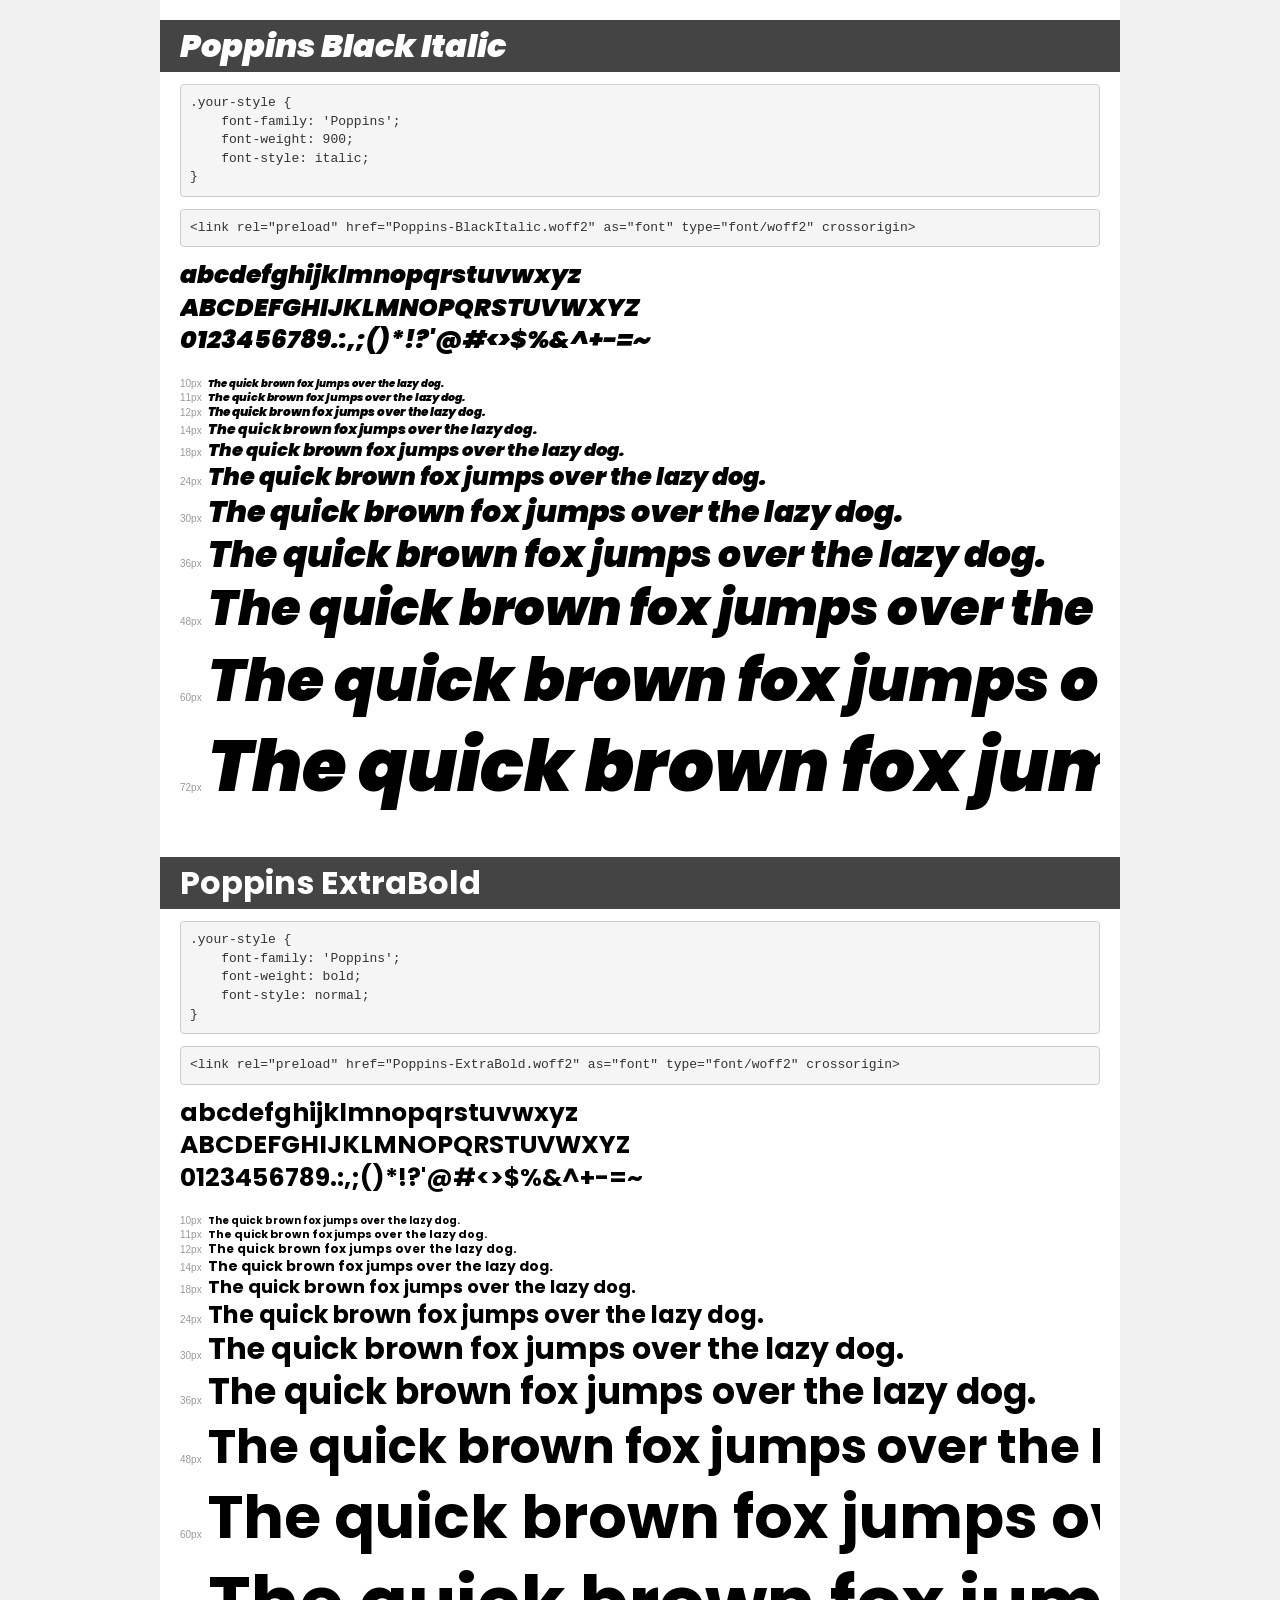
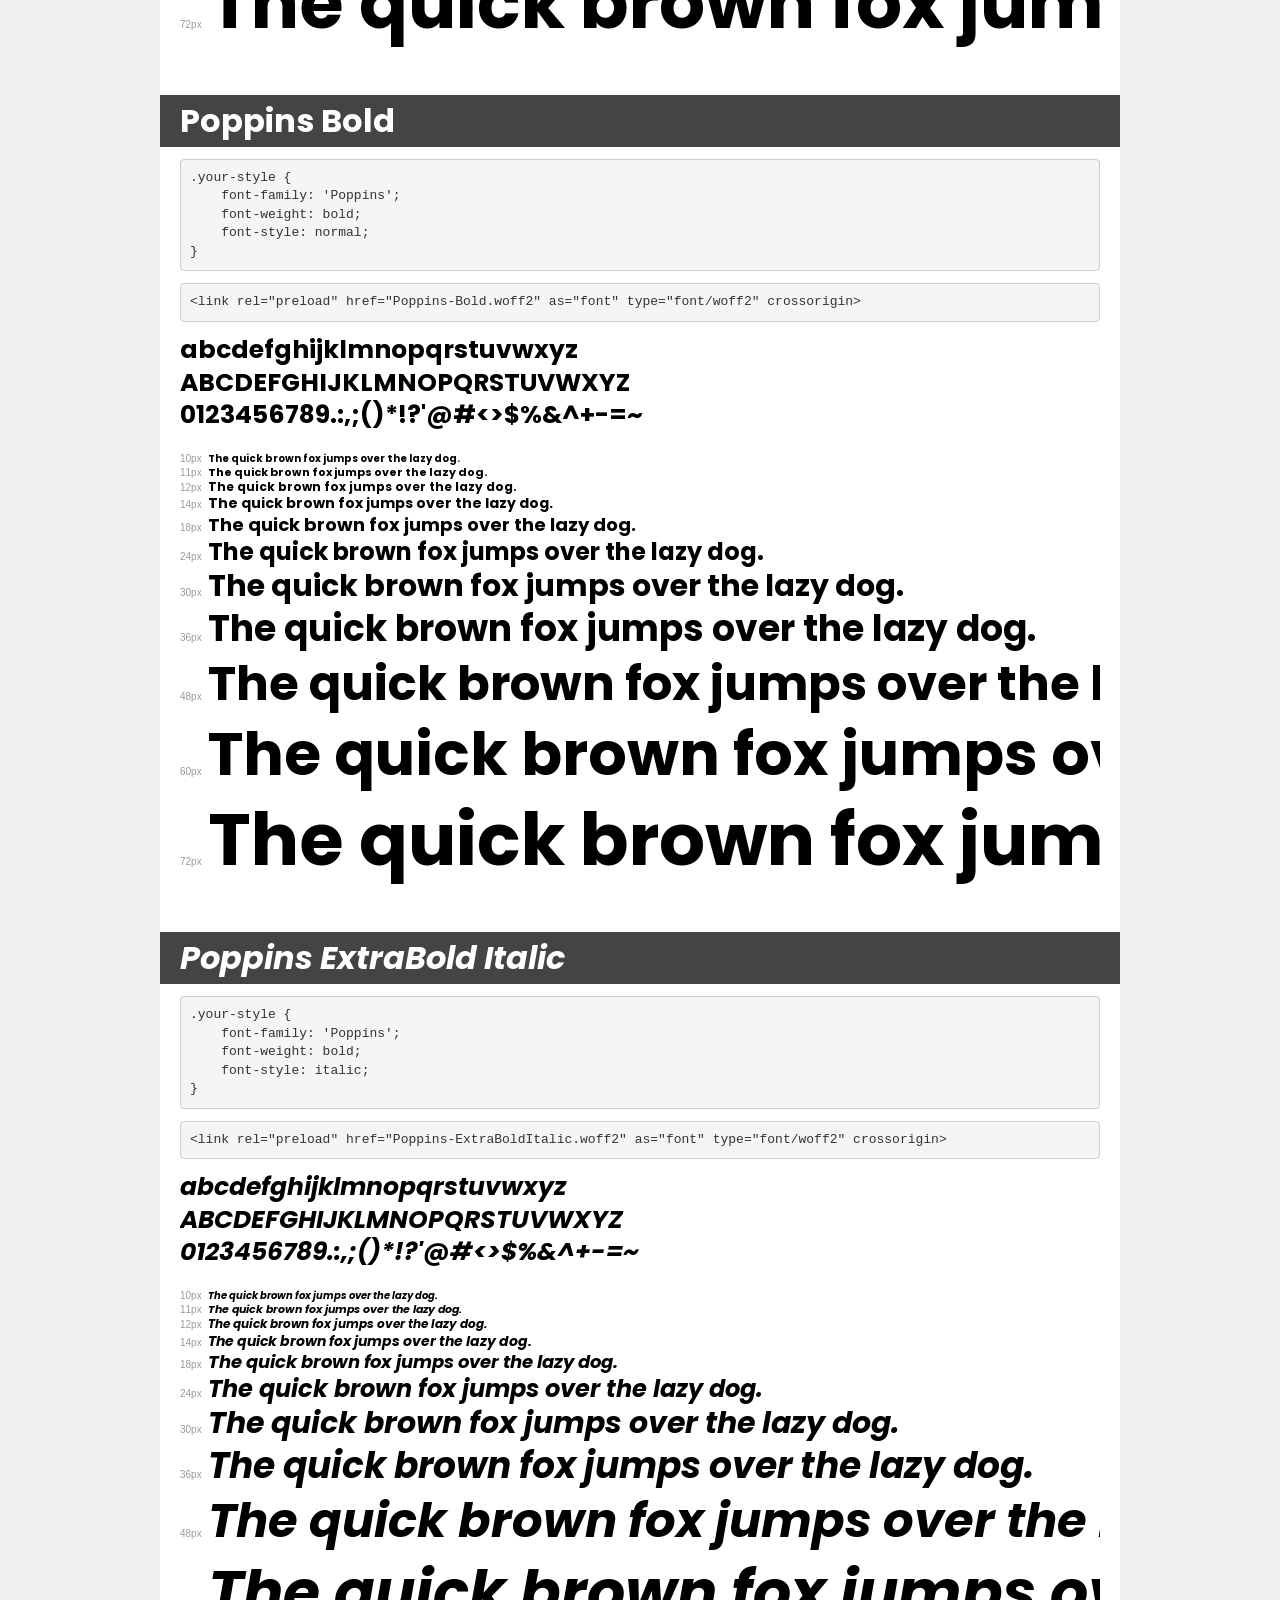
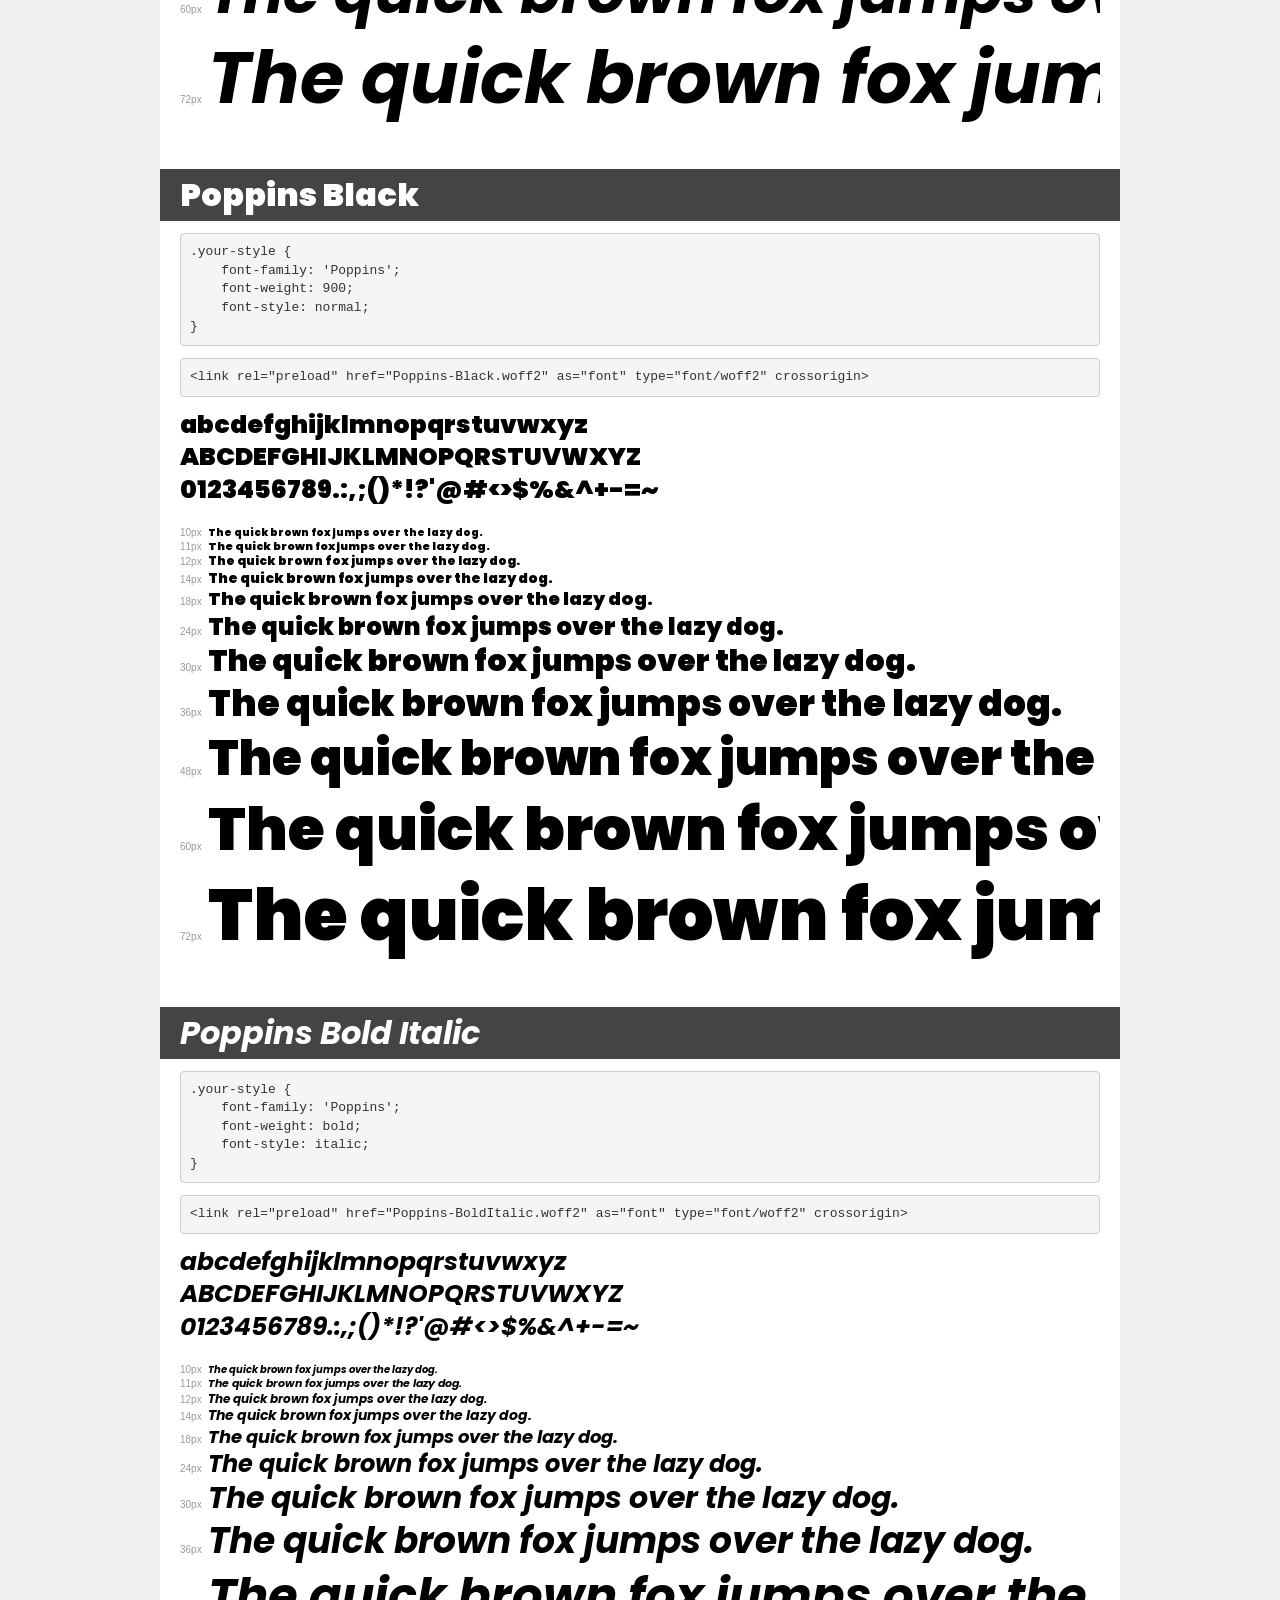
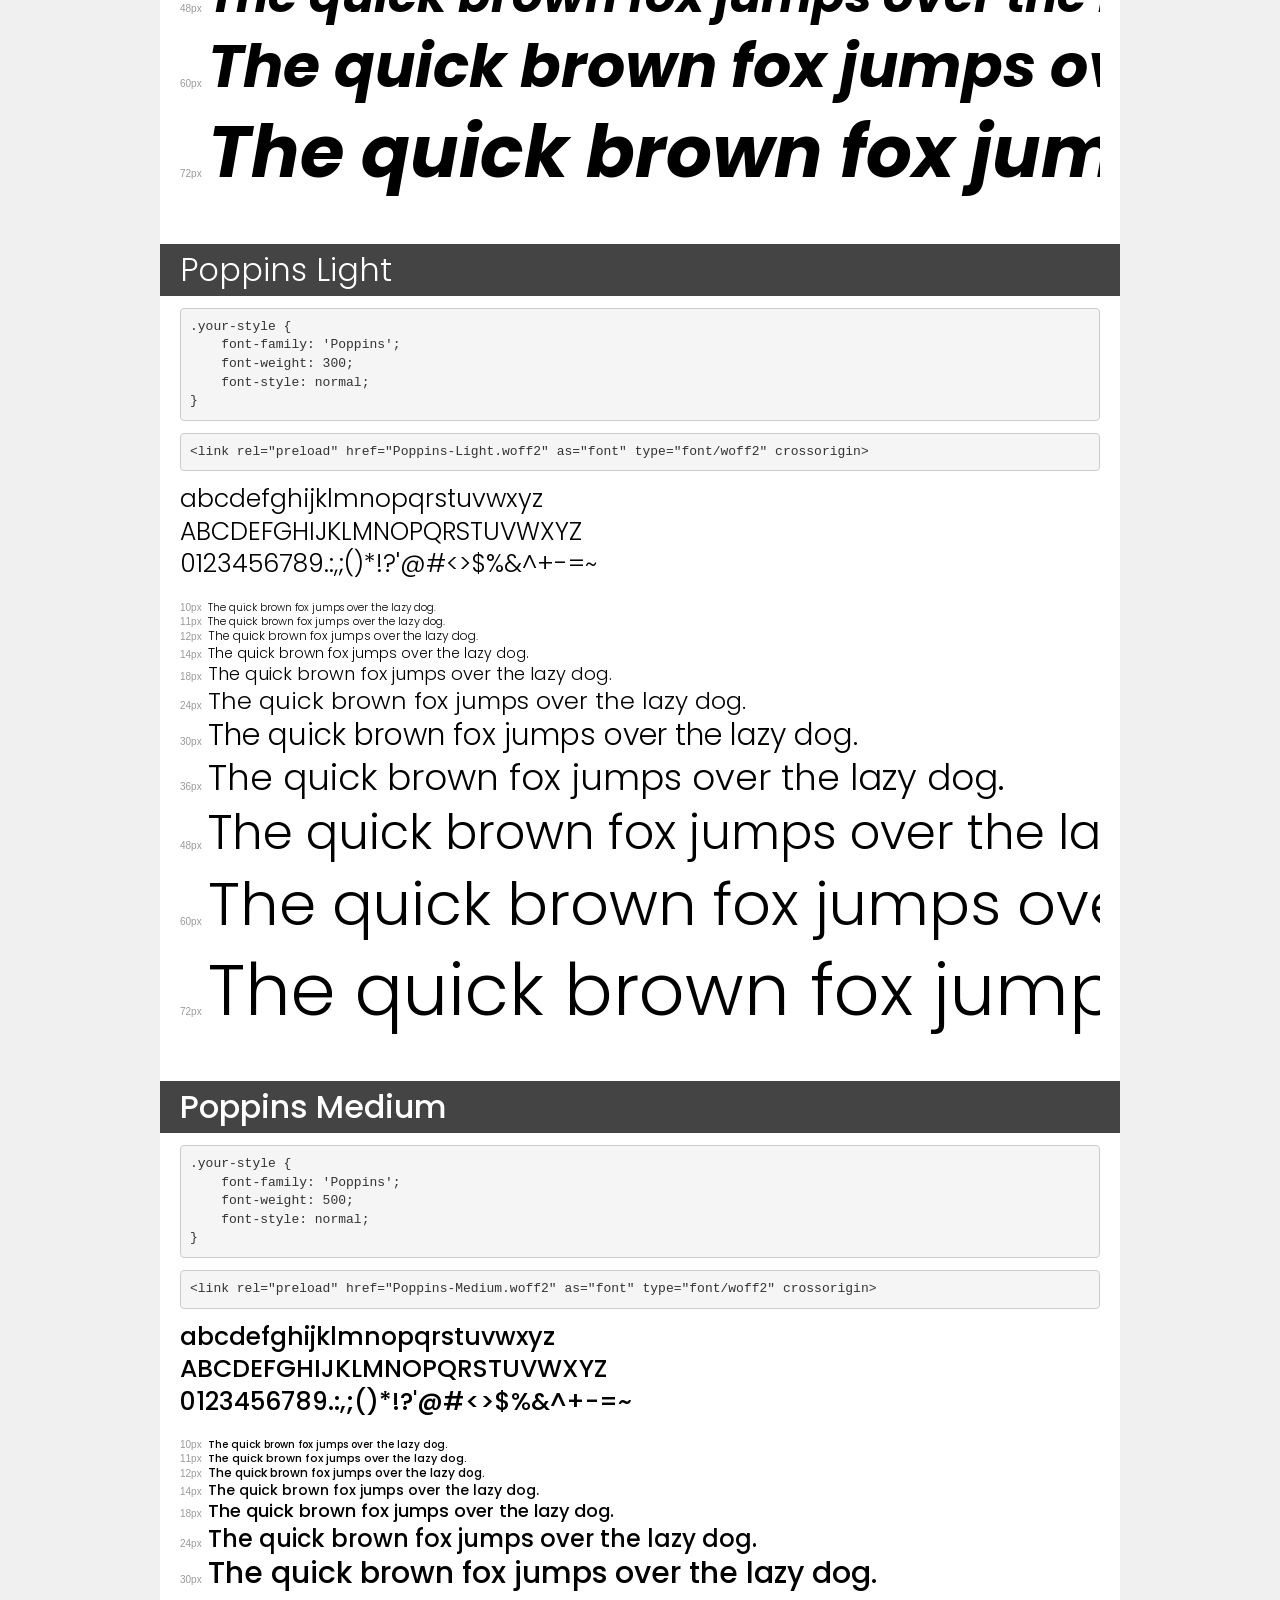
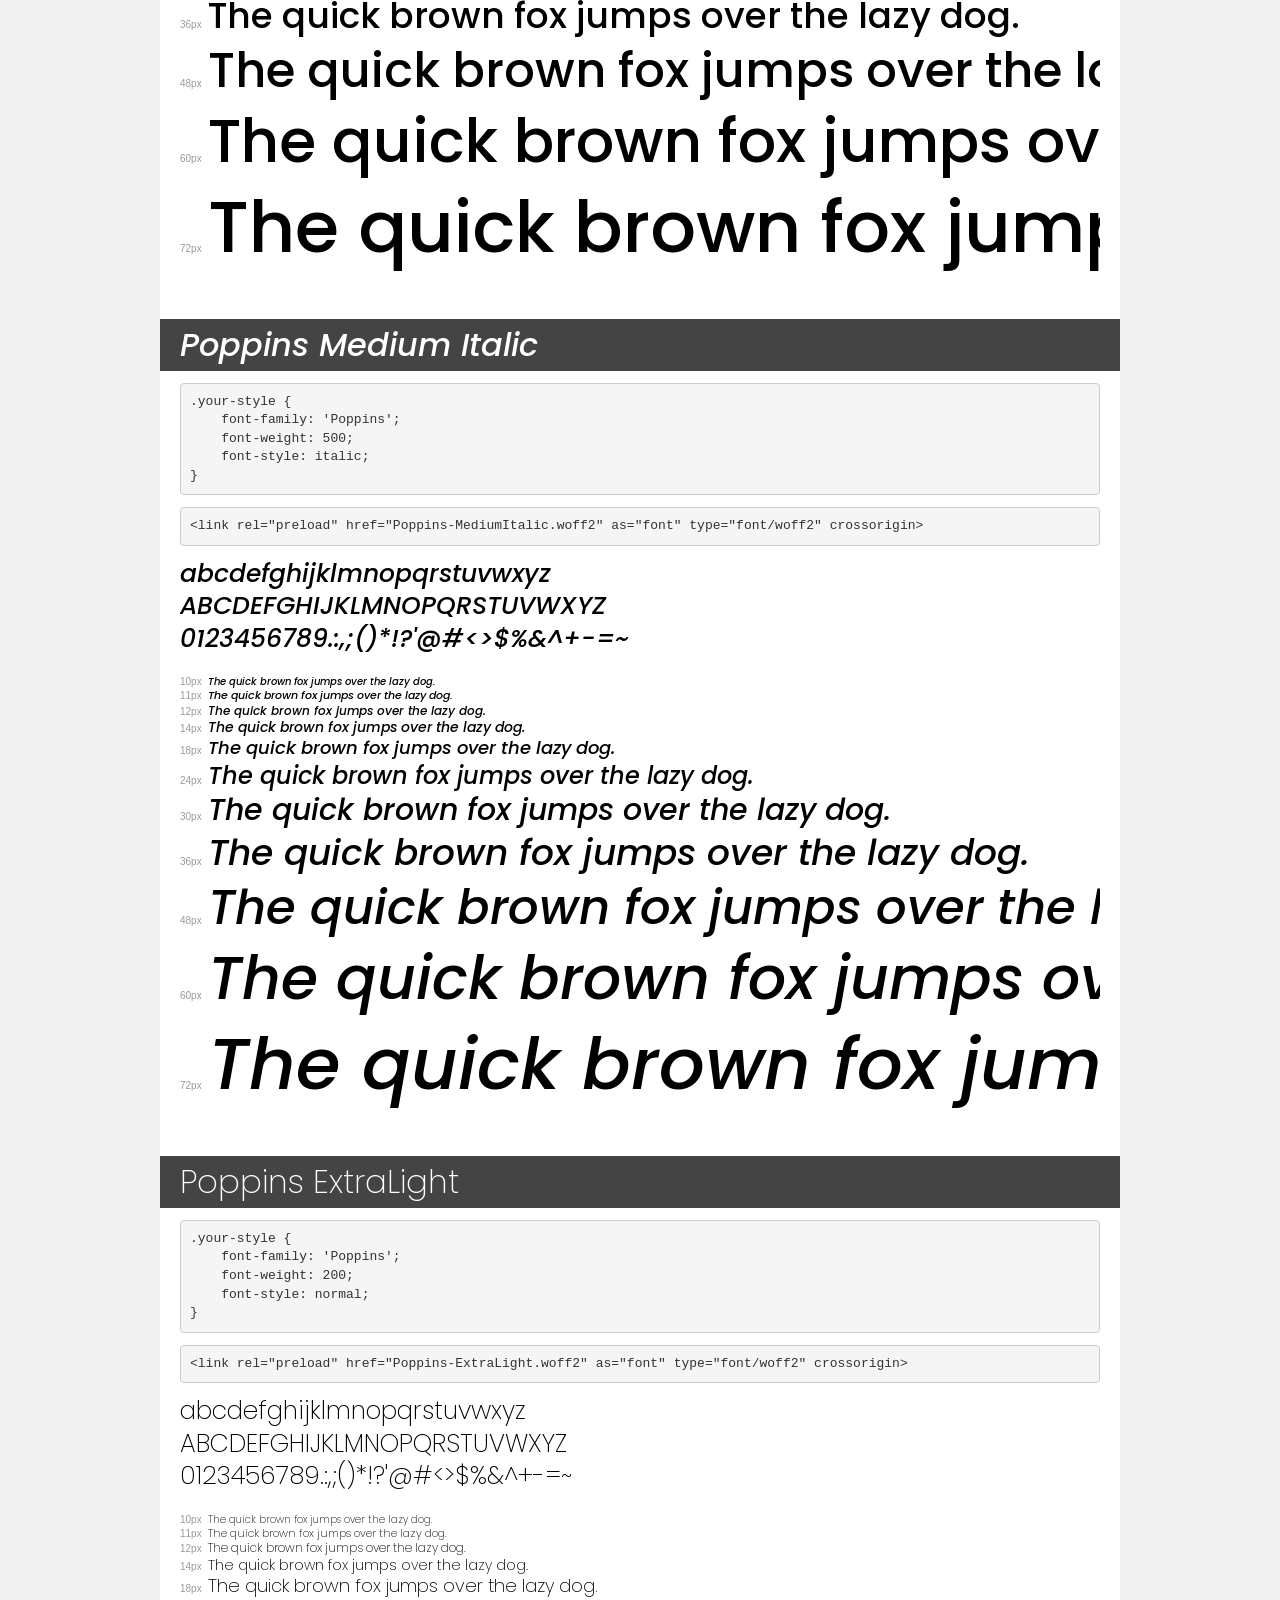
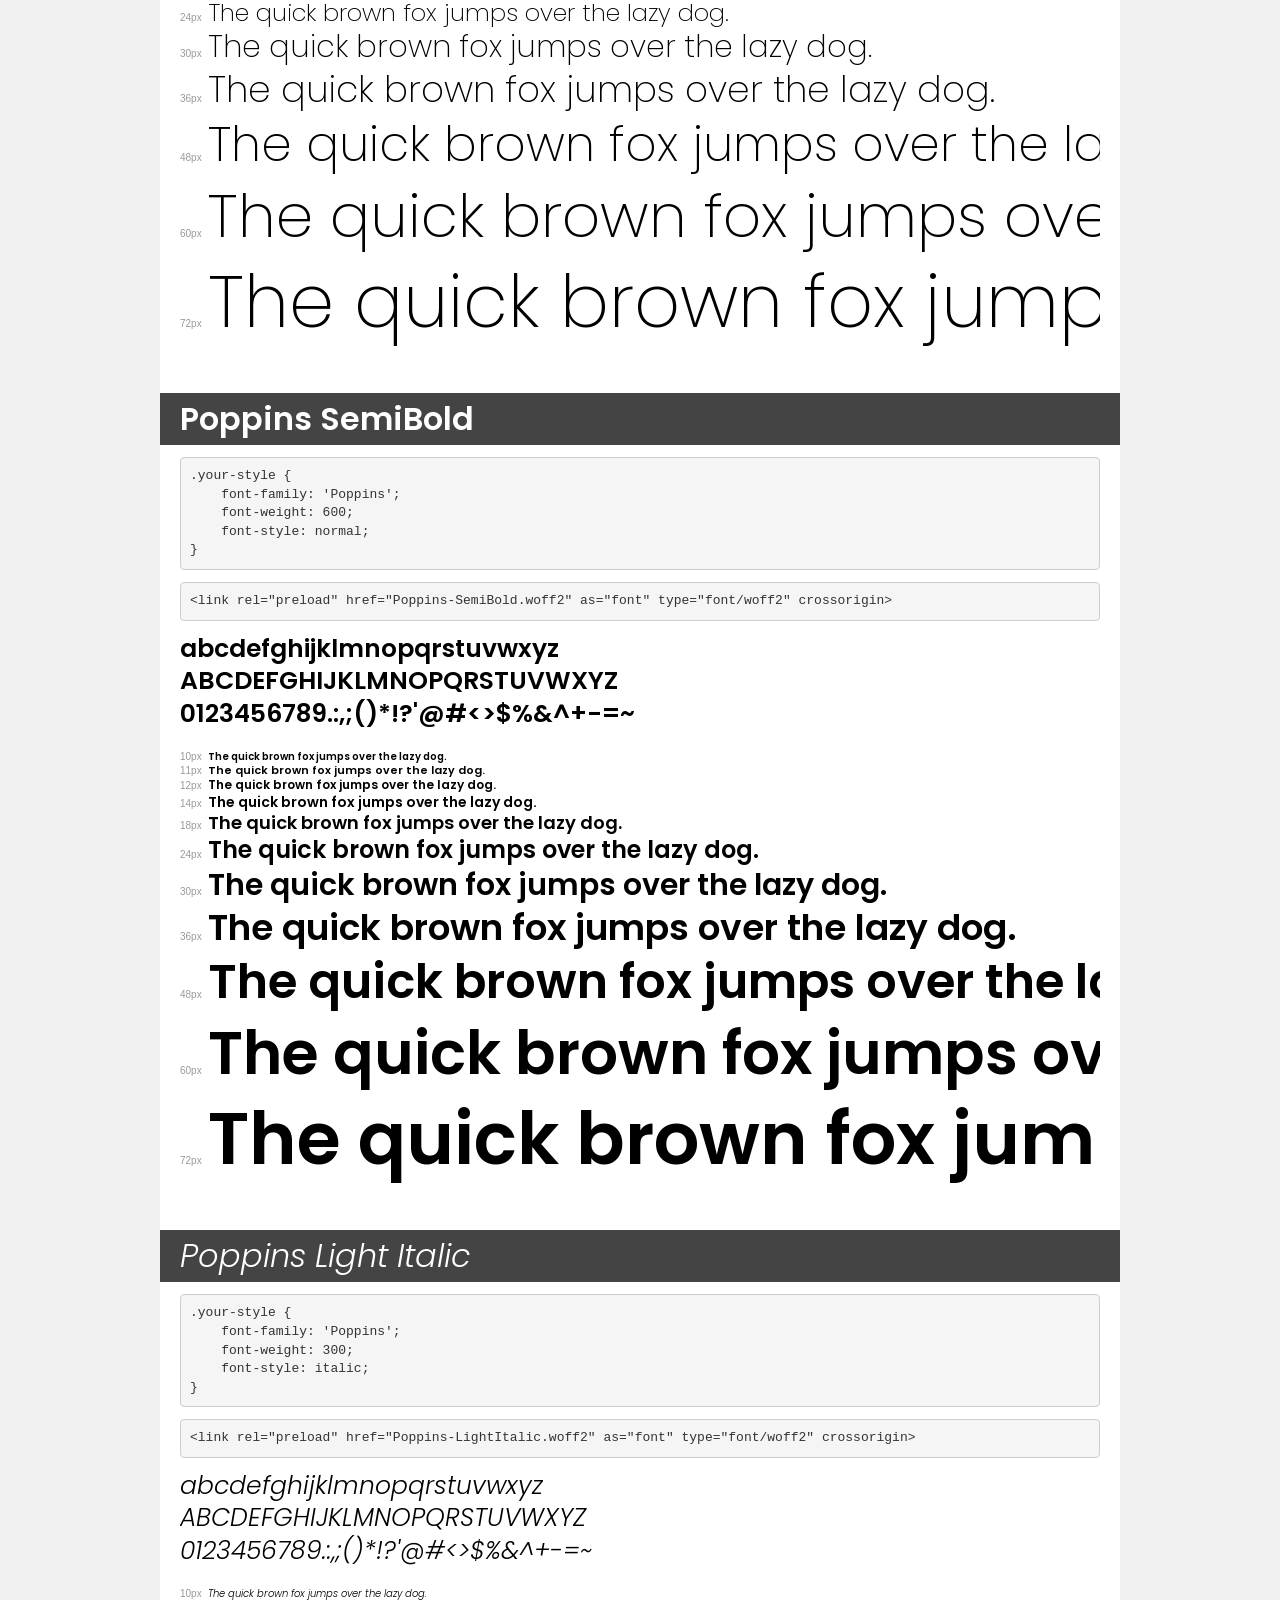
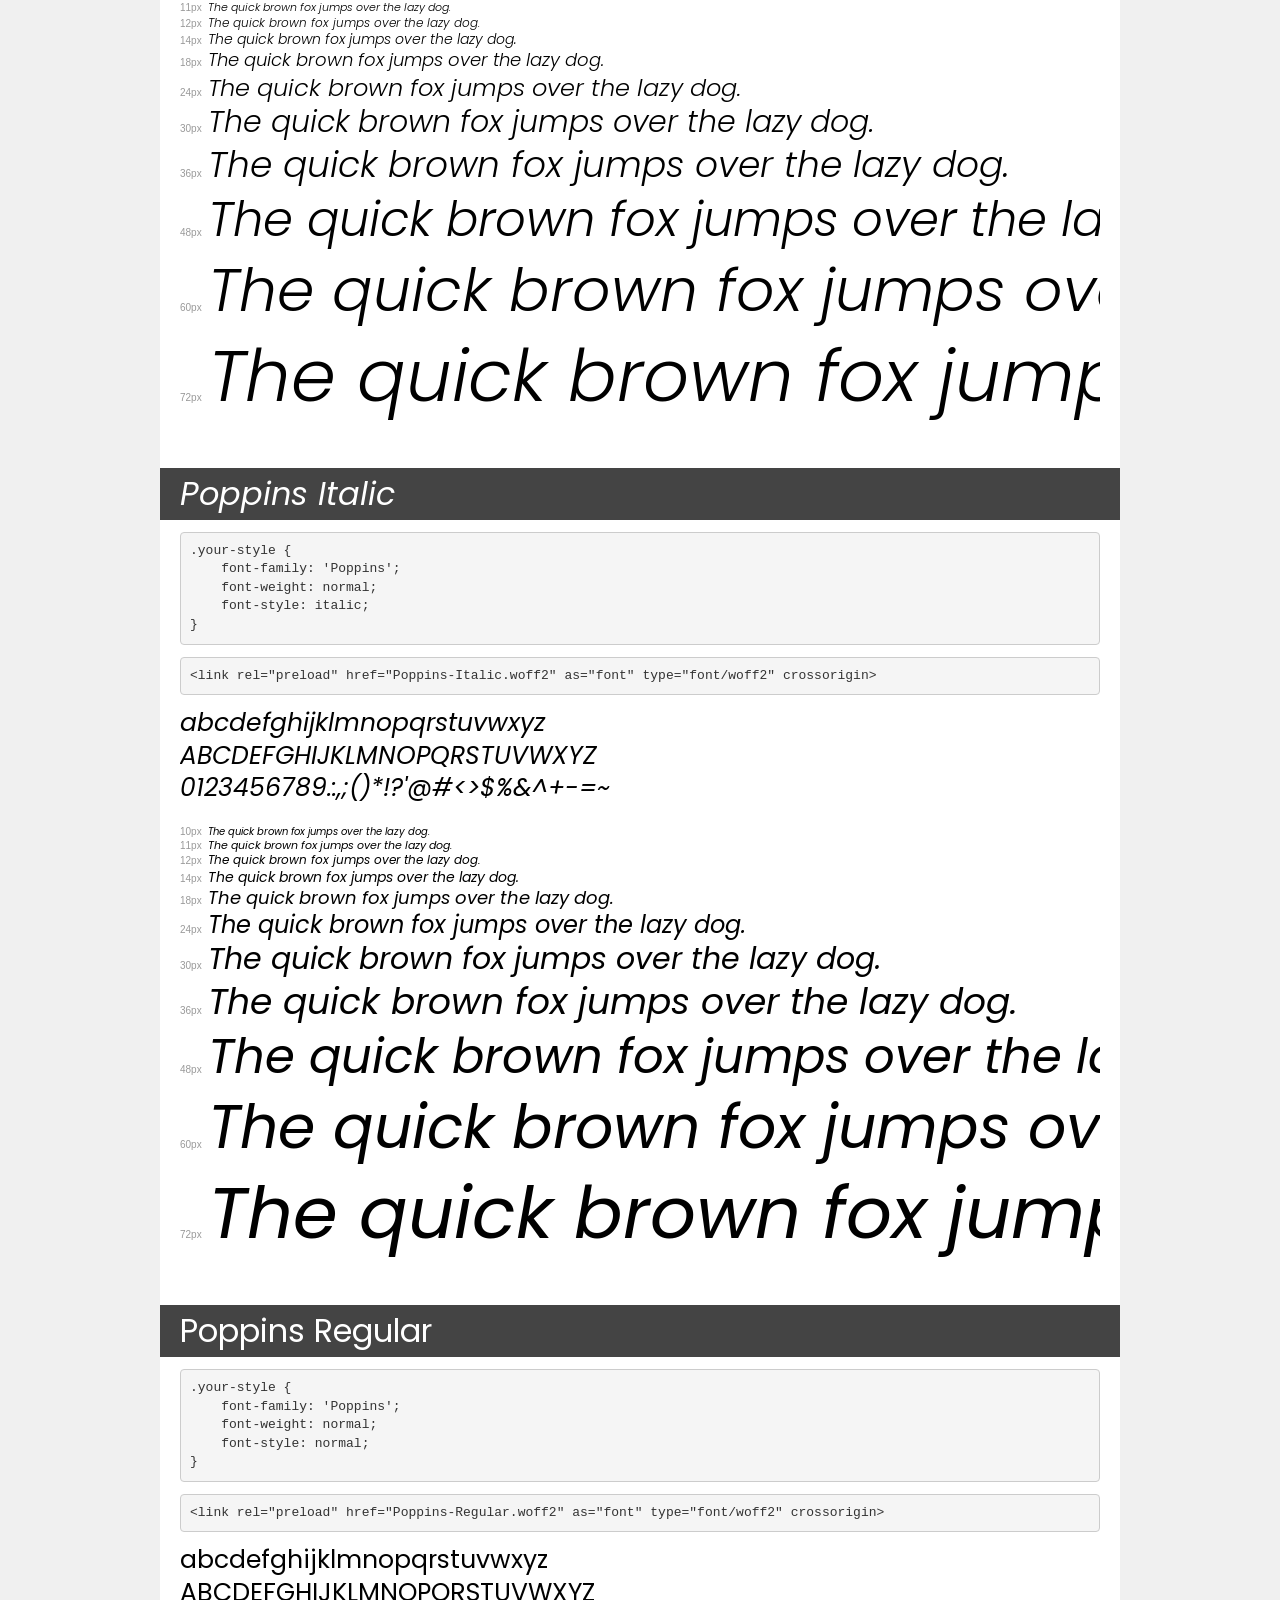
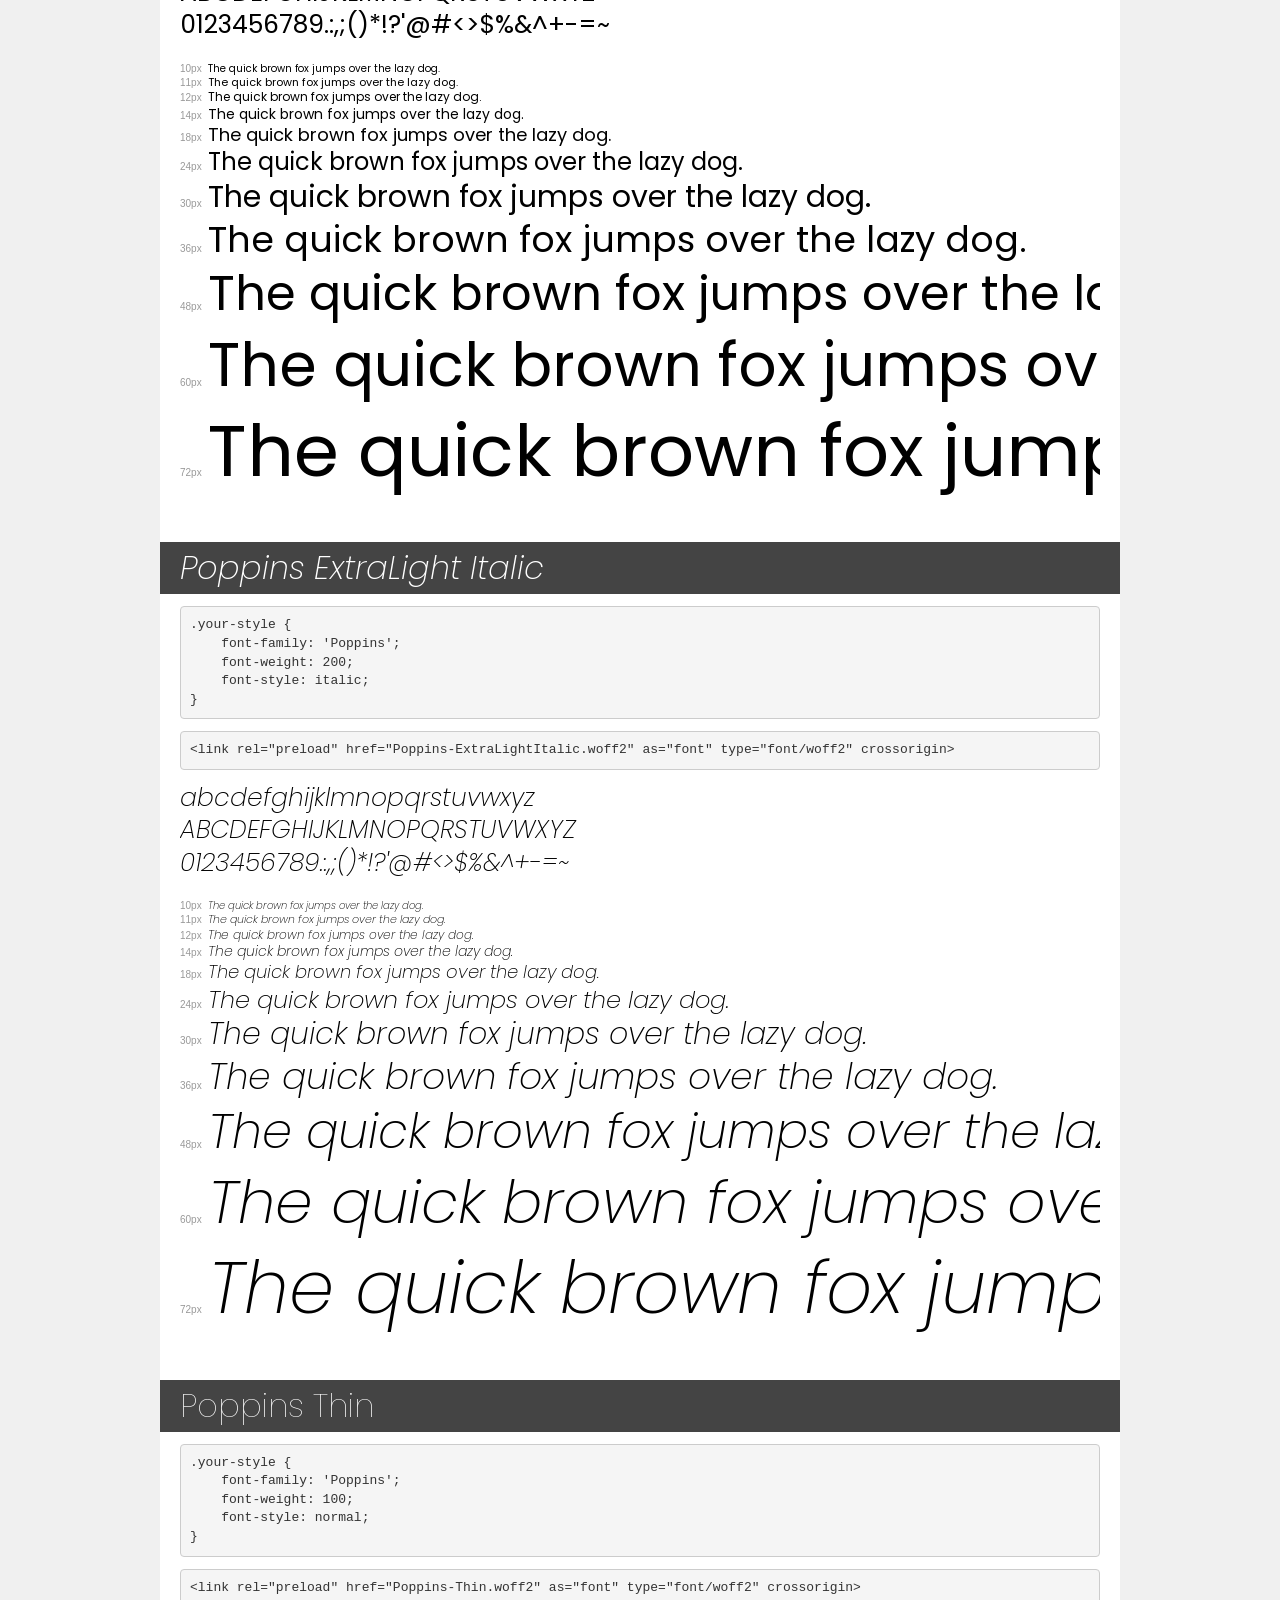
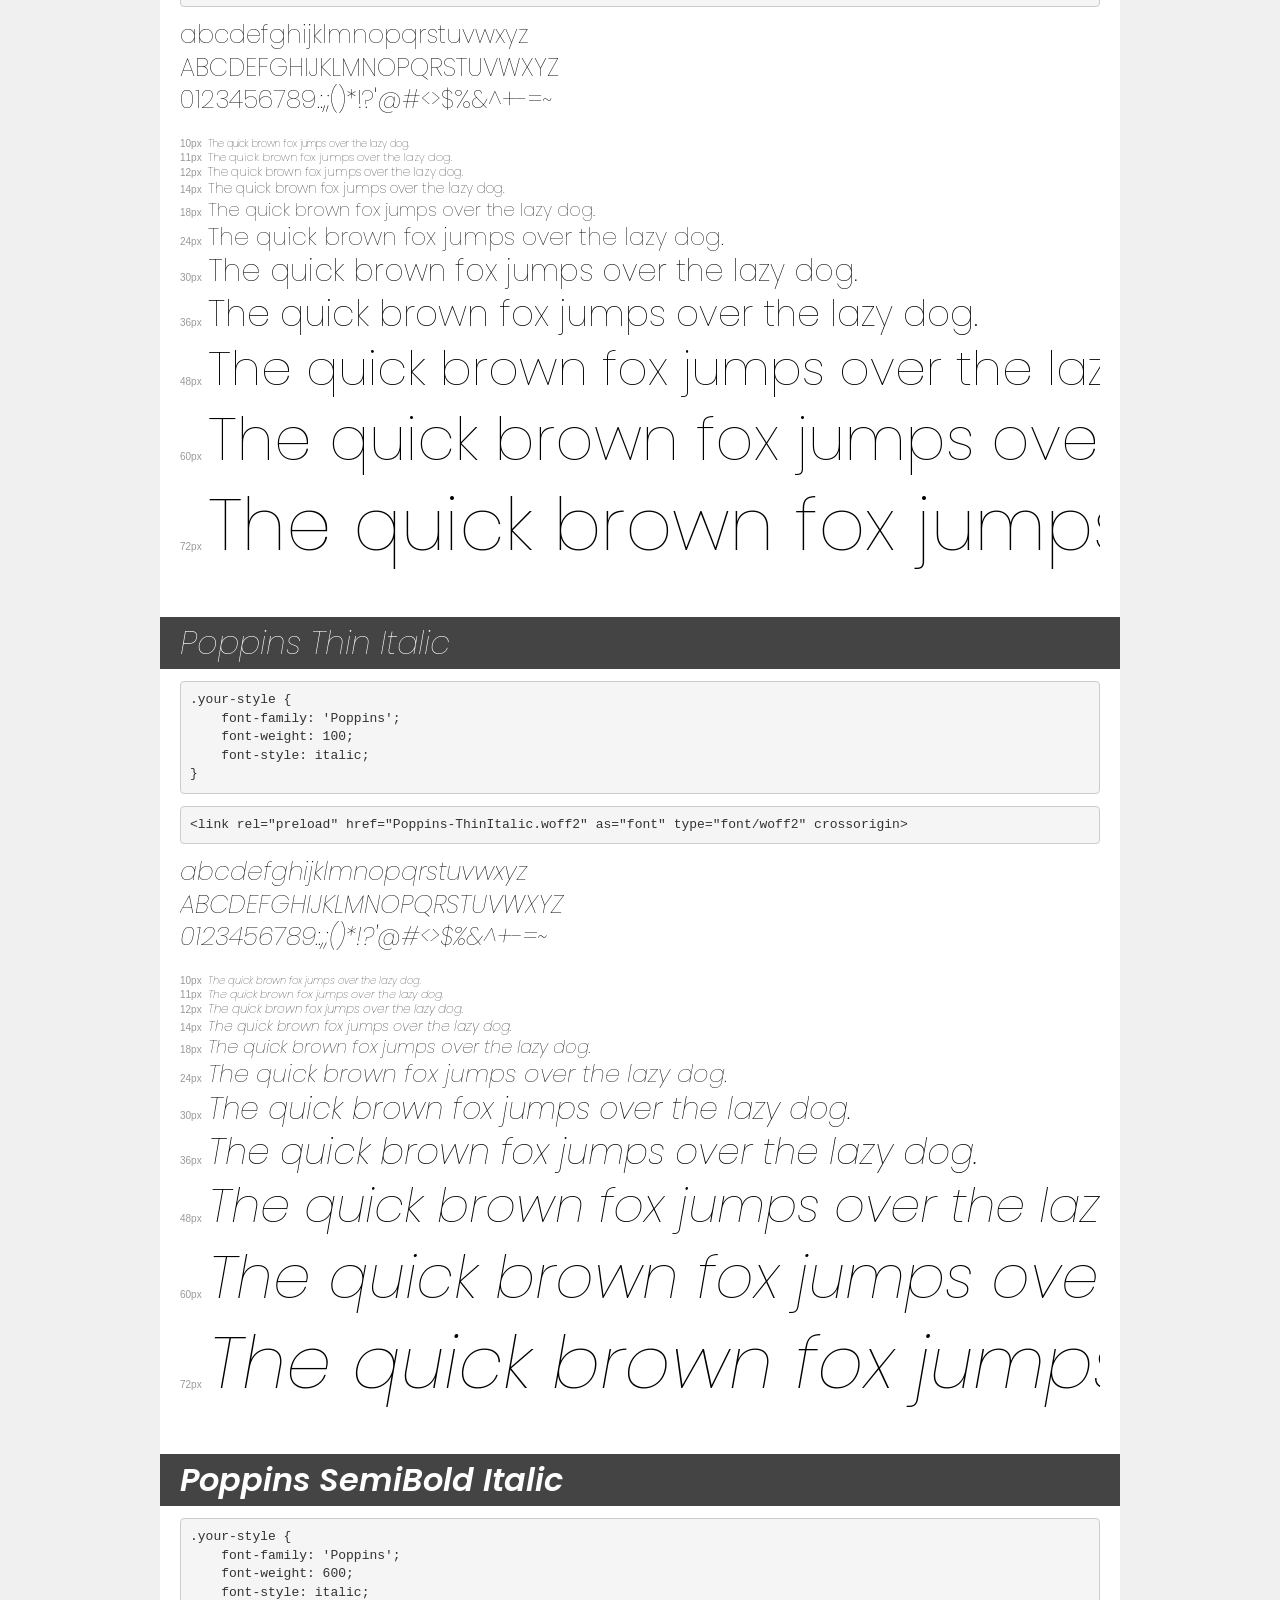
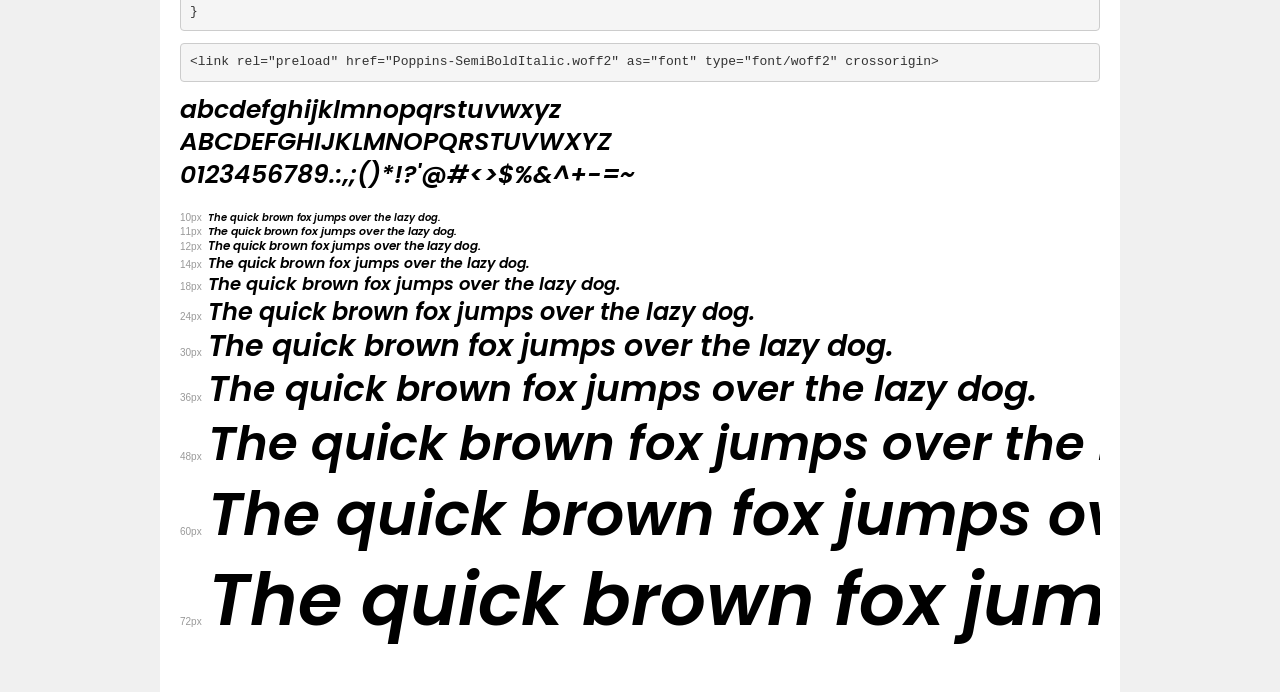
<file: fonts/poppins/demo.html>
<!DOCTYPE html>
<html lang="en">
<head>
    <meta charset="utf-8">
    <meta http-equiv="X-UA-Compatible" content="IE=edge">
    <meta name="viewport" content="width=device-width, initial-scale=1">
    <meta name="robots" content="noindex, noarchive">
    <meta name="format-detection" content="telephone=no">
    <title>Transfonter demo</title>
    <link href="stylesheet.css" rel="stylesheet">
    <style>
        /*
        http://meyerweb.com/eric/tools/css/reset/
        v2.0 | 20110126
        License: none (public domain)
        */
        html, body, div, span, applet, object, iframe,
        h1, h2, h3, h4, h5, h6, p, blockquote, pre,
        a, abbr, acronym, address, big, cite, code,
        del, dfn, em, img, ins, kbd, q, s, samp,
        small, strike, strong, sub, sup, tt, var,
        b, u, i, center,
        dl, dt, dd, ol, ul, li,
        fieldset, form, label, legend,
        table, caption, tbody, tfoot, thead, tr, th, td,
        article, aside, canvas, details, embed,
        figure, figcaption, footer, header, hgroup,
        menu, nav, output, ruby, section, summary,
        time, mark, audio, video {
            margin: 0;
            padding: 0;
            border: 0;
            font-size: 100%;
            font: inherit;
            vertical-align: baseline;
        }
        /* HTML5 display-role reset for older browsers */
        article, aside, details, figcaption, figure,
        footer, header, hgroup, menu, nav, section {
            display: block;
        }
        body {
            line-height: 1;
        }
        ol, ul {
            list-style: none;
        }
        blockquote, q {
            quotes: none;
        }
        blockquote:before, blockquote:after,
        q:before, q:after {
            content: '';
            content: none;
        }
        table {
            border-collapse: collapse;
            border-spacing: 0;
        }
        /* demo styles */
        body {
            background: #f0f0f0;
            color: #000;
        }
        .page {
            background: #fff;
            width: 920px;
            margin: 0 auto;
            padding: 20px 20px 0 20px;
            overflow: hidden;
        }
        .font-container {
            overflow-x: auto;
            overflow-y: hidden;
            margin-bottom: 40px;
            line-height: 1.3;
            white-space: nowrap;
            padding-bottom: 5px;
        }
        h1 {
            position: relative;
            background: #444;
            font-size: 32px;
            color: #fff;
            padding: 10px 20px;
            margin: 0 -20px 12px -20px;
        }
        .letters {
            font-size: 25px;
            margin-bottom: 20px;
        }
        .s10:before {
            content: '10px';
        }
        .s11:before {
            content: '11px';
        }
        .s12:before {
            content: '12px';
        }
        .s14:before {
            content: '14px';
        }
        .s18:before {
            content: '18px';
        }
        .s24:before {
            content: '24px';
        }
        .s30:before {
            content: '30px';
        }
        .s36:before {
            content: '36px';
        }
        .s48:before {
            content: '48px';
        }
        .s60:before {
            content: '60px';
        }
        .s72:before {
            content: '72px';
        }
        .s10:before, .s11:before, .s12:before, .s14:before,
        .s18:before, .s24:before, .s30:before, .s36:before,
        .s48:before, .s60:before, .s72:before {
            font-family: Arial, sans-serif;
            font-size: 10px;
            font-weight: normal;
            font-style: normal;
            color: #999;
            padding-right: 6px;
        }
        pre {
            display: block;
            padding: 9px;
            margin: 0 0 12px;
            font-family: Monaco, Menlo, Consolas, "Courier New", monospace;
            font-size: 13px;
            line-height: 1.428571429;
            color: #333;
            font-weight: normal;
            font-style: normal;
            background-color: #f5f5f5;
            border: 1px solid #ccc;
            overflow-x: auto;
            border-radius: 4px;
        }
        /* responsive */
        @media (max-width: 959px) {
            .page {
                width: auto;
                margin: 0;
            }
        }
    </style>
</head>
<body>
<div class="page">
    <div class="demo">
        <h1 style="font-family: 'Poppins'; font-weight: 900; font-style: italic;">Poppins Black Italic</h1>
        <pre title="Usage">.your-style {
    font-family: 'Poppins';
    font-weight: 900;
    font-style: italic;
}</pre>
        <pre title="Preload (optional)">
&lt;link rel=&quot;preload&quot; href=&quot;Poppins-BlackItalic.woff2&quot; as=&quot;font&quot; type=&quot;font/woff2&quot; crossorigin&gt;</pre>
        <div class="font-container" style="font-family: 'Poppins'; font-weight: 900; font-style: italic;">
            <p class="letters">
                abcdefghijklmnopqrstuvwxyz<br>
ABCDEFGHIJKLMNOPQRSTUVWXYZ<br>
                0123456789.:,;()*!?'@#&lt;&gt;$%&^+-=~
            </p>
            <p class="s10" style="font-size: 10px;">The quick brown fox jumps over the lazy dog.</p>
            <p class="s11" style="font-size: 11px;">The quick brown fox jumps over the lazy dog.</p>
            <p class="s12" style="font-size: 12px;">The quick brown fox jumps over the lazy dog.</p>
            <p class="s14" style="font-size: 14px;">The quick brown fox jumps over the lazy dog.</p>
            <p class="s18" style="font-size: 18px;">The quick brown fox jumps over the lazy dog.</p>
            <p class="s24" style="font-size: 24px;">The quick brown fox jumps over the lazy dog.</p>
            <p class="s30" style="font-size: 30px;">The quick brown fox jumps over the lazy dog.</p>
            <p class="s36" style="font-size: 36px;">The quick brown fox jumps over the lazy dog.</p>
            <p class="s48" style="font-size: 48px;">The quick brown fox jumps over the lazy dog.</p>
            <p class="s60" style="font-size: 60px;">The quick brown fox jumps over the lazy dog.</p>
            <p class="s72" style="font-size: 72px;">The quick brown fox jumps over the lazy dog.</p>
        </div>
    </div>

    <div class="demo">
        <h1 style="font-family: 'Poppins'; font-weight: bold; font-style: normal;">Poppins ExtraBold</h1>
        <pre title="Usage">.your-style {
    font-family: 'Poppins';
    font-weight: bold;
    font-style: normal;
}</pre>
        <pre title="Preload (optional)">
&lt;link rel=&quot;preload&quot; href=&quot;Poppins-ExtraBold.woff2&quot; as=&quot;font&quot; type=&quot;font/woff2&quot; crossorigin&gt;</pre>
        <div class="font-container" style="font-family: 'Poppins'; font-weight: bold; font-style: normal;">
            <p class="letters">
                abcdefghijklmnopqrstuvwxyz<br>
ABCDEFGHIJKLMNOPQRSTUVWXYZ<br>
                0123456789.:,;()*!?'@#&lt;&gt;$%&^+-=~
            </p>
            <p class="s10" style="font-size: 10px;">The quick brown fox jumps over the lazy dog.</p>
            <p class="s11" style="font-size: 11px;">The quick brown fox jumps over the lazy dog.</p>
            <p class="s12" style="font-size: 12px;">The quick brown fox jumps over the lazy dog.</p>
            <p class="s14" style="font-size: 14px;">The quick brown fox jumps over the lazy dog.</p>
            <p class="s18" style="font-size: 18px;">The quick brown fox jumps over the lazy dog.</p>
            <p class="s24" style="font-size: 24px;">The quick brown fox jumps over the lazy dog.</p>
            <p class="s30" style="font-size: 30px;">The quick brown fox jumps over the lazy dog.</p>
            <p class="s36" style="font-size: 36px;">The quick brown fox jumps over the lazy dog.</p>
            <p class="s48" style="font-size: 48px;">The quick brown fox jumps over the lazy dog.</p>
            <p class="s60" style="font-size: 60px;">The quick brown fox jumps over the lazy dog.</p>
            <p class="s72" style="font-size: 72px;">The quick brown fox jumps over the lazy dog.</p>
        </div>
    </div>

    <div class="demo">
        <h1 style="font-family: 'Poppins'; font-weight: bold; font-style: normal;">Poppins Bold</h1>
        <pre title="Usage">.your-style {
    font-family: 'Poppins';
    font-weight: bold;
    font-style: normal;
}</pre>
        <pre title="Preload (optional)">
&lt;link rel=&quot;preload&quot; href=&quot;Poppins-Bold.woff2&quot; as=&quot;font&quot; type=&quot;font/woff2&quot; crossorigin&gt;</pre>
        <div class="font-container" style="font-family: 'Poppins'; font-weight: bold; font-style: normal;">
            <p class="letters">
                abcdefghijklmnopqrstuvwxyz<br>
ABCDEFGHIJKLMNOPQRSTUVWXYZ<br>
                0123456789.:,;()*!?'@#&lt;&gt;$%&^+-=~
            </p>
            <p class="s10" style="font-size: 10px;">The quick brown fox jumps over the lazy dog.</p>
            <p class="s11" style="font-size: 11px;">The quick brown fox jumps over the lazy dog.</p>
            <p class="s12" style="font-size: 12px;">The quick brown fox jumps over the lazy dog.</p>
            <p class="s14" style="font-size: 14px;">The quick brown fox jumps over the lazy dog.</p>
            <p class="s18" style="font-size: 18px;">The quick brown fox jumps over the lazy dog.</p>
            <p class="s24" style="font-size: 24px;">The quick brown fox jumps over the lazy dog.</p>
            <p class="s30" style="font-size: 30px;">The quick brown fox jumps over the lazy dog.</p>
            <p class="s36" style="font-size: 36px;">The quick brown fox jumps over the lazy dog.</p>
            <p class="s48" style="font-size: 48px;">The quick brown fox jumps over the lazy dog.</p>
            <p class="s60" style="font-size: 60px;">The quick brown fox jumps over the lazy dog.</p>
            <p class="s72" style="font-size: 72px;">The quick brown fox jumps over the lazy dog.</p>
        </div>
    </div>

    <div class="demo">
        <h1 style="font-family: 'Poppins'; font-weight: bold; font-style: italic;">Poppins ExtraBold Italic</h1>
        <pre title="Usage">.your-style {
    font-family: 'Poppins';
    font-weight: bold;
    font-style: italic;
}</pre>
        <pre title="Preload (optional)">
&lt;link rel=&quot;preload&quot; href=&quot;Poppins-ExtraBoldItalic.woff2&quot; as=&quot;font&quot; type=&quot;font/woff2&quot; crossorigin&gt;</pre>
        <div class="font-container" style="font-family: 'Poppins'; font-weight: bold; font-style: italic;">
            <p class="letters">
                abcdefghijklmnopqrstuvwxyz<br>
ABCDEFGHIJKLMNOPQRSTUVWXYZ<br>
                0123456789.:,;()*!?'@#&lt;&gt;$%&^+-=~
            </p>
            <p class="s10" style="font-size: 10px;">The quick brown fox jumps over the lazy dog.</p>
            <p class="s11" style="font-size: 11px;">The quick brown fox jumps over the lazy dog.</p>
            <p class="s12" style="font-size: 12px;">The quick brown fox jumps over the lazy dog.</p>
            <p class="s14" style="font-size: 14px;">The quick brown fox jumps over the lazy dog.</p>
            <p class="s18" style="font-size: 18px;">The quick brown fox jumps over the lazy dog.</p>
            <p class="s24" style="font-size: 24px;">The quick brown fox jumps over the lazy dog.</p>
            <p class="s30" style="font-size: 30px;">The quick brown fox jumps over the lazy dog.</p>
            <p class="s36" style="font-size: 36px;">The quick brown fox jumps over the lazy dog.</p>
            <p class="s48" style="font-size: 48px;">The quick brown fox jumps over the lazy dog.</p>
            <p class="s60" style="font-size: 60px;">The quick brown fox jumps over the lazy dog.</p>
            <p class="s72" style="font-size: 72px;">The quick brown fox jumps over the lazy dog.</p>
        </div>
    </div>

    <div class="demo">
        <h1 style="font-family: 'Poppins'; font-weight: 900; font-style: normal;">Poppins Black</h1>
        <pre title="Usage">.your-style {
    font-family: 'Poppins';
    font-weight: 900;
    font-style: normal;
}</pre>
        <pre title="Preload (optional)">
&lt;link rel=&quot;preload&quot; href=&quot;Poppins-Black.woff2&quot; as=&quot;font&quot; type=&quot;font/woff2&quot; crossorigin&gt;</pre>
        <div class="font-container" style="font-family: 'Poppins'; font-weight: 900; font-style: normal;">
            <p class="letters">
                abcdefghijklmnopqrstuvwxyz<br>
ABCDEFGHIJKLMNOPQRSTUVWXYZ<br>
                0123456789.:,;()*!?'@#&lt;&gt;$%&^+-=~
            </p>
            <p class="s10" style="font-size: 10px;">The quick brown fox jumps over the lazy dog.</p>
            <p class="s11" style="font-size: 11px;">The quick brown fox jumps over the lazy dog.</p>
            <p class="s12" style="font-size: 12px;">The quick brown fox jumps over the lazy dog.</p>
            <p class="s14" style="font-size: 14px;">The quick brown fox jumps over the lazy dog.</p>
            <p class="s18" style="font-size: 18px;">The quick brown fox jumps over the lazy dog.</p>
            <p class="s24" style="font-size: 24px;">The quick brown fox jumps over the lazy dog.</p>
            <p class="s30" style="font-size: 30px;">The quick brown fox jumps over the lazy dog.</p>
            <p class="s36" style="font-size: 36px;">The quick brown fox jumps over the lazy dog.</p>
            <p class="s48" style="font-size: 48px;">The quick brown fox jumps over the lazy dog.</p>
            <p class="s60" style="font-size: 60px;">The quick brown fox jumps over the lazy dog.</p>
            <p class="s72" style="font-size: 72px;">The quick brown fox jumps over the lazy dog.</p>
        </div>
    </div>

    <div class="demo">
        <h1 style="font-family: 'Poppins'; font-weight: bold; font-style: italic;">Poppins Bold Italic</h1>
        <pre title="Usage">.your-style {
    font-family: 'Poppins';
    font-weight: bold;
    font-style: italic;
}</pre>
        <pre title="Preload (optional)">
&lt;link rel=&quot;preload&quot; href=&quot;Poppins-BoldItalic.woff2&quot; as=&quot;font&quot; type=&quot;font/woff2&quot; crossorigin&gt;</pre>
        <div class="font-container" style="font-family: 'Poppins'; font-weight: bold; font-style: italic;">
            <p class="letters">
                abcdefghijklmnopqrstuvwxyz<br>
ABCDEFGHIJKLMNOPQRSTUVWXYZ<br>
                0123456789.:,;()*!?'@#&lt;&gt;$%&^+-=~
            </p>
            <p class="s10" style="font-size: 10px;">The quick brown fox jumps over the lazy dog.</p>
            <p class="s11" style="font-size: 11px;">The quick brown fox jumps over the lazy dog.</p>
            <p class="s12" style="font-size: 12px;">The quick brown fox jumps over the lazy dog.</p>
            <p class="s14" style="font-size: 14px;">The quick brown fox jumps over the lazy dog.</p>
            <p class="s18" style="font-size: 18px;">The quick brown fox jumps over the lazy dog.</p>
            <p class="s24" style="font-size: 24px;">The quick brown fox jumps over the lazy dog.</p>
            <p class="s30" style="font-size: 30px;">The quick brown fox jumps over the lazy dog.</p>
            <p class="s36" style="font-size: 36px;">The quick brown fox jumps over the lazy dog.</p>
            <p class="s48" style="font-size: 48px;">The quick brown fox jumps over the lazy dog.</p>
            <p class="s60" style="font-size: 60px;">The quick brown fox jumps over the lazy dog.</p>
            <p class="s72" style="font-size: 72px;">The quick brown fox jumps over the lazy dog.</p>
        </div>
    </div>

    <div class="demo">
        <h1 style="font-family: 'Poppins'; font-weight: 300; font-style: normal;">Poppins Light</h1>
        <pre title="Usage">.your-style {
    font-family: 'Poppins';
    font-weight: 300;
    font-style: normal;
}</pre>
        <pre title="Preload (optional)">
&lt;link rel=&quot;preload&quot; href=&quot;Poppins-Light.woff2&quot; as=&quot;font&quot; type=&quot;font/woff2&quot; crossorigin&gt;</pre>
        <div class="font-container" style="font-family: 'Poppins'; font-weight: 300; font-style: normal;">
            <p class="letters">
                abcdefghijklmnopqrstuvwxyz<br>
ABCDEFGHIJKLMNOPQRSTUVWXYZ<br>
                0123456789.:,;()*!?'@#&lt;&gt;$%&^+-=~
            </p>
            <p class="s10" style="font-size: 10px;">The quick brown fox jumps over the lazy dog.</p>
            <p class="s11" style="font-size: 11px;">The quick brown fox jumps over the lazy dog.</p>
            <p class="s12" style="font-size: 12px;">The quick brown fox jumps over the lazy dog.</p>
            <p class="s14" style="font-size: 14px;">The quick brown fox jumps over the lazy dog.</p>
            <p class="s18" style="font-size: 18px;">The quick brown fox jumps over the lazy dog.</p>
            <p class="s24" style="font-size: 24px;">The quick brown fox jumps over the lazy dog.</p>
            <p class="s30" style="font-size: 30px;">The quick brown fox jumps over the lazy dog.</p>
            <p class="s36" style="font-size: 36px;">The quick brown fox jumps over the lazy dog.</p>
            <p class="s48" style="font-size: 48px;">The quick brown fox jumps over the lazy dog.</p>
            <p class="s60" style="font-size: 60px;">The quick brown fox jumps over the lazy dog.</p>
            <p class="s72" style="font-size: 72px;">The quick brown fox jumps over the lazy dog.</p>
        </div>
    </div>

    <div class="demo">
        <h1 style="font-family: 'Poppins'; font-weight: 500; font-style: normal;">Poppins Medium</h1>
        <pre title="Usage">.your-style {
    font-family: 'Poppins';
    font-weight: 500;
    font-style: normal;
}</pre>
        <pre title="Preload (optional)">
&lt;link rel=&quot;preload&quot; href=&quot;Poppins-Medium.woff2&quot; as=&quot;font&quot; type=&quot;font/woff2&quot; crossorigin&gt;</pre>
        <div class="font-container" style="font-family: 'Poppins'; font-weight: 500; font-style: normal;">
            <p class="letters">
                abcdefghijklmnopqrstuvwxyz<br>
ABCDEFGHIJKLMNOPQRSTUVWXYZ<br>
                0123456789.:,;()*!?'@#&lt;&gt;$%&^+-=~
            </p>
            <p class="s10" style="font-size: 10px;">The quick brown fox jumps over the lazy dog.</p>
            <p class="s11" style="font-size: 11px;">The quick brown fox jumps over the lazy dog.</p>
            <p class="s12" style="font-size: 12px;">The quick brown fox jumps over the lazy dog.</p>
            <p class="s14" style="font-size: 14px;">The quick brown fox jumps over the lazy dog.</p>
            <p class="s18" style="font-size: 18px;">The quick brown fox jumps over the lazy dog.</p>
            <p class="s24" style="font-size: 24px;">The quick brown fox jumps over the lazy dog.</p>
            <p class="s30" style="font-size: 30px;">The quick brown fox jumps over the lazy dog.</p>
            <p class="s36" style="font-size: 36px;">The quick brown fox jumps over the lazy dog.</p>
            <p class="s48" style="font-size: 48px;">The quick brown fox jumps over the lazy dog.</p>
            <p class="s60" style="font-size: 60px;">The quick brown fox jumps over the lazy dog.</p>
            <p class="s72" style="font-size: 72px;">The quick brown fox jumps over the lazy dog.</p>
        </div>
    </div>

    <div class="demo">
        <h1 style="font-family: 'Poppins'; font-weight: 500; font-style: italic;">Poppins Medium Italic</h1>
        <pre title="Usage">.your-style {
    font-family: 'Poppins';
    font-weight: 500;
    font-style: italic;
}</pre>
        <pre title="Preload (optional)">
&lt;link rel=&quot;preload&quot; href=&quot;Poppins-MediumItalic.woff2&quot; as=&quot;font&quot; type=&quot;font/woff2&quot; crossorigin&gt;</pre>
        <div class="font-container" style="font-family: 'Poppins'; font-weight: 500; font-style: italic;">
            <p class="letters">
                abcdefghijklmnopqrstuvwxyz<br>
ABCDEFGHIJKLMNOPQRSTUVWXYZ<br>
                0123456789.:,;()*!?'@#&lt;&gt;$%&^+-=~
            </p>
            <p class="s10" style="font-size: 10px;">The quick brown fox jumps over the lazy dog.</p>
            <p class="s11" style="font-size: 11px;">The quick brown fox jumps over the lazy dog.</p>
            <p class="s12" style="font-size: 12px;">The quick brown fox jumps over the lazy dog.</p>
            <p class="s14" style="font-size: 14px;">The quick brown fox jumps over the lazy dog.</p>
            <p class="s18" style="font-size: 18px;">The quick brown fox jumps over the lazy dog.</p>
            <p class="s24" style="font-size: 24px;">The quick brown fox jumps over the lazy dog.</p>
            <p class="s30" style="font-size: 30px;">The quick brown fox jumps over the lazy dog.</p>
            <p class="s36" style="font-size: 36px;">The quick brown fox jumps over the lazy dog.</p>
            <p class="s48" style="font-size: 48px;">The quick brown fox jumps over the lazy dog.</p>
            <p class="s60" style="font-size: 60px;">The quick brown fox jumps over the lazy dog.</p>
            <p class="s72" style="font-size: 72px;">The quick brown fox jumps over the lazy dog.</p>
        </div>
    </div>

    <div class="demo">
        <h1 style="font-family: 'Poppins'; font-weight: 200; font-style: normal;">Poppins ExtraLight</h1>
        <pre title="Usage">.your-style {
    font-family: 'Poppins';
    font-weight: 200;
    font-style: normal;
}</pre>
        <pre title="Preload (optional)">
&lt;link rel=&quot;preload&quot; href=&quot;Poppins-ExtraLight.woff2&quot; as=&quot;font&quot; type=&quot;font/woff2&quot; crossorigin&gt;</pre>
        <div class="font-container" style="font-family: 'Poppins'; font-weight: 200; font-style: normal;">
            <p class="letters">
                abcdefghijklmnopqrstuvwxyz<br>
ABCDEFGHIJKLMNOPQRSTUVWXYZ<br>
                0123456789.:,;()*!?'@#&lt;&gt;$%&^+-=~
            </p>
            <p class="s10" style="font-size: 10px;">The quick brown fox jumps over the lazy dog.</p>
            <p class="s11" style="font-size: 11px;">The quick brown fox jumps over the lazy dog.</p>
            <p class="s12" style="font-size: 12px;">The quick brown fox jumps over the lazy dog.</p>
            <p class="s14" style="font-size: 14px;">The quick brown fox jumps over the lazy dog.</p>
            <p class="s18" style="font-size: 18px;">The quick brown fox jumps over the lazy dog.</p>
            <p class="s24" style="font-size: 24px;">The quick brown fox jumps over the lazy dog.</p>
            <p class="s30" style="font-size: 30px;">The quick brown fox jumps over the lazy dog.</p>
            <p class="s36" style="font-size: 36px;">The quick brown fox jumps over the lazy dog.</p>
            <p class="s48" style="font-size: 48px;">The quick brown fox jumps over the lazy dog.</p>
            <p class="s60" style="font-size: 60px;">The quick brown fox jumps over the lazy dog.</p>
            <p class="s72" style="font-size: 72px;">The quick brown fox jumps over the lazy dog.</p>
        </div>
    </div>

    <div class="demo">
        <h1 style="font-family: 'Poppins'; font-weight: 600; font-style: normal;">Poppins SemiBold</h1>
        <pre title="Usage">.your-style {
    font-family: 'Poppins';
    font-weight: 600;
    font-style: normal;
}</pre>
        <pre title="Preload (optional)">
&lt;link rel=&quot;preload&quot; href=&quot;Poppins-SemiBold.woff2&quot; as=&quot;font&quot; type=&quot;font/woff2&quot; crossorigin&gt;</pre>
        <div class="font-container" style="font-family: 'Poppins'; font-weight: 600; font-style: normal;">
            <p class="letters">
                abcdefghijklmnopqrstuvwxyz<br>
ABCDEFGHIJKLMNOPQRSTUVWXYZ<br>
                0123456789.:,;()*!?'@#&lt;&gt;$%&^+-=~
            </p>
            <p class="s10" style="font-size: 10px;">The quick brown fox jumps over the lazy dog.</p>
            <p class="s11" style="font-size: 11px;">The quick brown fox jumps over the lazy dog.</p>
            <p class="s12" style="font-size: 12px;">The quick brown fox jumps over the lazy dog.</p>
            <p class="s14" style="font-size: 14px;">The quick brown fox jumps over the lazy dog.</p>
            <p class="s18" style="font-size: 18px;">The quick brown fox jumps over the lazy dog.</p>
            <p class="s24" style="font-size: 24px;">The quick brown fox jumps over the lazy dog.</p>
            <p class="s30" style="font-size: 30px;">The quick brown fox jumps over the lazy dog.</p>
            <p class="s36" style="font-size: 36px;">The quick brown fox jumps over the lazy dog.</p>
            <p class="s48" style="font-size: 48px;">The quick brown fox jumps over the lazy dog.</p>
            <p class="s60" style="font-size: 60px;">The quick brown fox jumps over the lazy dog.</p>
            <p class="s72" style="font-size: 72px;">The quick brown fox jumps over the lazy dog.</p>
        </div>
    </div>

    <div class="demo">
        <h1 style="font-family: 'Poppins'; font-weight: 300; font-style: italic;">Poppins Light Italic</h1>
        <pre title="Usage">.your-style {
    font-family: 'Poppins';
    font-weight: 300;
    font-style: italic;
}</pre>
        <pre title="Preload (optional)">
&lt;link rel=&quot;preload&quot; href=&quot;Poppins-LightItalic.woff2&quot; as=&quot;font&quot; type=&quot;font/woff2&quot; crossorigin&gt;</pre>
        <div class="font-container" style="font-family: 'Poppins'; font-weight: 300; font-style: italic;">
            <p class="letters">
                abcdefghijklmnopqrstuvwxyz<br>
ABCDEFGHIJKLMNOPQRSTUVWXYZ<br>
                0123456789.:,;()*!?'@#&lt;&gt;$%&^+-=~
            </p>
            <p class="s10" style="font-size: 10px;">The quick brown fox jumps over the lazy dog.</p>
            <p class="s11" style="font-size: 11px;">The quick brown fox jumps over the lazy dog.</p>
            <p class="s12" style="font-size: 12px;">The quick brown fox jumps over the lazy dog.</p>
            <p class="s14" style="font-size: 14px;">The quick brown fox jumps over the lazy dog.</p>
            <p class="s18" style="font-size: 18px;">The quick brown fox jumps over the lazy dog.</p>
            <p class="s24" style="font-size: 24px;">The quick brown fox jumps over the lazy dog.</p>
            <p class="s30" style="font-size: 30px;">The quick brown fox jumps over the lazy dog.</p>
            <p class="s36" style="font-size: 36px;">The quick brown fox jumps over the lazy dog.</p>
            <p class="s48" style="font-size: 48px;">The quick brown fox jumps over the lazy dog.</p>
            <p class="s60" style="font-size: 60px;">The quick brown fox jumps over the lazy dog.</p>
            <p class="s72" style="font-size: 72px;">The quick brown fox jumps over the lazy dog.</p>
        </div>
    </div>

    <div class="demo">
        <h1 style="font-family: 'Poppins'; font-weight: normal; font-style: italic;">Poppins Italic</h1>
        <pre title="Usage">.your-style {
    font-family: 'Poppins';
    font-weight: normal;
    font-style: italic;
}</pre>
        <pre title="Preload (optional)">
&lt;link rel=&quot;preload&quot; href=&quot;Poppins-Italic.woff2&quot; as=&quot;font&quot; type=&quot;font/woff2&quot; crossorigin&gt;</pre>
        <div class="font-container" style="font-family: 'Poppins'; font-weight: normal; font-style: italic;">
            <p class="letters">
                abcdefghijklmnopqrstuvwxyz<br>
ABCDEFGHIJKLMNOPQRSTUVWXYZ<br>
                0123456789.:,;()*!?'@#&lt;&gt;$%&^+-=~
            </p>
            <p class="s10" style="font-size: 10px;">The quick brown fox jumps over the lazy dog.</p>
            <p class="s11" style="font-size: 11px;">The quick brown fox jumps over the lazy dog.</p>
            <p class="s12" style="font-size: 12px;">The quick brown fox jumps over the lazy dog.</p>
            <p class="s14" style="font-size: 14px;">The quick brown fox jumps over the lazy dog.</p>
            <p class="s18" style="font-size: 18px;">The quick brown fox jumps over the lazy dog.</p>
            <p class="s24" style="font-size: 24px;">The quick brown fox jumps over the lazy dog.</p>
            <p class="s30" style="font-size: 30px;">The quick brown fox jumps over the lazy dog.</p>
            <p class="s36" style="font-size: 36px;">The quick brown fox jumps over the lazy dog.</p>
            <p class="s48" style="font-size: 48px;">The quick brown fox jumps over the lazy dog.</p>
            <p class="s60" style="font-size: 60px;">The quick brown fox jumps over the lazy dog.</p>
            <p class="s72" style="font-size: 72px;">The quick brown fox jumps over the lazy dog.</p>
        </div>
    </div>

    <div class="demo">
        <h1 style="font-family: 'Poppins'; font-weight: normal; font-style: normal;">Poppins Regular</h1>
        <pre title="Usage">.your-style {
    font-family: 'Poppins';
    font-weight: normal;
    font-style: normal;
}</pre>
        <pre title="Preload (optional)">
&lt;link rel=&quot;preload&quot; href=&quot;Poppins-Regular.woff2&quot; as=&quot;font&quot; type=&quot;font/woff2&quot; crossorigin&gt;</pre>
        <div class="font-container" style="font-family: 'Poppins'; font-weight: normal; font-style: normal;">
            <p class="letters">
                abcdefghijklmnopqrstuvwxyz<br>
ABCDEFGHIJKLMNOPQRSTUVWXYZ<br>
                0123456789.:,;()*!?'@#&lt;&gt;$%&^+-=~
            </p>
            <p class="s10" style="font-size: 10px;">The quick brown fox jumps over the lazy dog.</p>
            <p class="s11" style="font-size: 11px;">The quick brown fox jumps over the lazy dog.</p>
            <p class="s12" style="font-size: 12px;">The quick brown fox jumps over the lazy dog.</p>
            <p class="s14" style="font-size: 14px;">The quick brown fox jumps over the lazy dog.</p>
            <p class="s18" style="font-size: 18px;">The quick brown fox jumps over the lazy dog.</p>
            <p class="s24" style="font-size: 24px;">The quick brown fox jumps over the lazy dog.</p>
            <p class="s30" style="font-size: 30px;">The quick brown fox jumps over the lazy dog.</p>
            <p class="s36" style="font-size: 36px;">The quick brown fox jumps over the lazy dog.</p>
            <p class="s48" style="font-size: 48px;">The quick brown fox jumps over the lazy dog.</p>
            <p class="s60" style="font-size: 60px;">The quick brown fox jumps over the lazy dog.</p>
            <p class="s72" style="font-size: 72px;">The quick brown fox jumps over the lazy dog.</p>
        </div>
    </div>

    <div class="demo">
        <h1 style="font-family: 'Poppins'; font-weight: 200; font-style: italic;">Poppins ExtraLight Italic</h1>
        <pre title="Usage">.your-style {
    font-family: 'Poppins';
    font-weight: 200;
    font-style: italic;
}</pre>
        <pre title="Preload (optional)">
&lt;link rel=&quot;preload&quot; href=&quot;Poppins-ExtraLightItalic.woff2&quot; as=&quot;font&quot; type=&quot;font/woff2&quot; crossorigin&gt;</pre>
        <div class="font-container" style="font-family: 'Poppins'; font-weight: 200; font-style: italic;">
            <p class="letters">
                abcdefghijklmnopqrstuvwxyz<br>
ABCDEFGHIJKLMNOPQRSTUVWXYZ<br>
                0123456789.:,;()*!?'@#&lt;&gt;$%&^+-=~
            </p>
            <p class="s10" style="font-size: 10px;">The quick brown fox jumps over the lazy dog.</p>
            <p class="s11" style="font-size: 11px;">The quick brown fox jumps over the lazy dog.</p>
            <p class="s12" style="font-size: 12px;">The quick brown fox jumps over the lazy dog.</p>
            <p class="s14" style="font-size: 14px;">The quick brown fox jumps over the lazy dog.</p>
            <p class="s18" style="font-size: 18px;">The quick brown fox jumps over the lazy dog.</p>
            <p class="s24" style="font-size: 24px;">The quick brown fox jumps over the lazy dog.</p>
            <p class="s30" style="font-size: 30px;">The quick brown fox jumps over the lazy dog.</p>
            <p class="s36" style="font-size: 36px;">The quick brown fox jumps over the lazy dog.</p>
            <p class="s48" style="font-size: 48px;">The quick brown fox jumps over the lazy dog.</p>
            <p class="s60" style="font-size: 60px;">The quick brown fox jumps over the lazy dog.</p>
            <p class="s72" style="font-size: 72px;">The quick brown fox jumps over the lazy dog.</p>
        </div>
    </div>

    <div class="demo">
        <h1 style="font-family: 'Poppins'; font-weight: 100; font-style: normal;">Poppins Thin</h1>
        <pre title="Usage">.your-style {
    font-family: 'Poppins';
    font-weight: 100;
    font-style: normal;
}</pre>
        <pre title="Preload (optional)">
&lt;link rel=&quot;preload&quot; href=&quot;Poppins-Thin.woff2&quot; as=&quot;font&quot; type=&quot;font/woff2&quot; crossorigin&gt;</pre>
        <div class="font-container" style="font-family: 'Poppins'; font-weight: 100; font-style: normal;">
            <p class="letters">
                abcdefghijklmnopqrstuvwxyz<br>
ABCDEFGHIJKLMNOPQRSTUVWXYZ<br>
                0123456789.:,;()*!?'@#&lt;&gt;$%&^+-=~
            </p>
            <p class="s10" style="font-size: 10px;">The quick brown fox jumps over the lazy dog.</p>
            <p class="s11" style="font-size: 11px;">The quick brown fox jumps over the lazy dog.</p>
            <p class="s12" style="font-size: 12px;">The quick brown fox jumps over the lazy dog.</p>
            <p class="s14" style="font-size: 14px;">The quick brown fox jumps over the lazy dog.</p>
            <p class="s18" style="font-size: 18px;">The quick brown fox jumps over the lazy dog.</p>
            <p class="s24" style="font-size: 24px;">The quick brown fox jumps over the lazy dog.</p>
            <p class="s30" style="font-size: 30px;">The quick brown fox jumps over the lazy dog.</p>
            <p class="s36" style="font-size: 36px;">The quick brown fox jumps over the lazy dog.</p>
            <p class="s48" style="font-size: 48px;">The quick brown fox jumps over the lazy dog.</p>
            <p class="s60" style="font-size: 60px;">The quick brown fox jumps over the lazy dog.</p>
            <p class="s72" style="font-size: 72px;">The quick brown fox jumps over the lazy dog.</p>
        </div>
    </div>

    <div class="demo">
        <h1 style="font-family: 'Poppins'; font-weight: 100; font-style: italic;">Poppins Thin Italic</h1>
        <pre title="Usage">.your-style {
    font-family: 'Poppins';
    font-weight: 100;
    font-style: italic;
}</pre>
        <pre title="Preload (optional)">
&lt;link rel=&quot;preload&quot; href=&quot;Poppins-ThinItalic.woff2&quot; as=&quot;font&quot; type=&quot;font/woff2&quot; crossorigin&gt;</pre>
        <div class="font-container" style="font-family: 'Poppins'; font-weight: 100; font-style: italic;">
            <p class="letters">
                abcdefghijklmnopqrstuvwxyz<br>
ABCDEFGHIJKLMNOPQRSTUVWXYZ<br>
                0123456789.:,;()*!?'@#&lt;&gt;$%&^+-=~
            </p>
            <p class="s10" style="font-size: 10px;">The quick brown fox jumps over the lazy dog.</p>
            <p class="s11" style="font-size: 11px;">The quick brown fox jumps over the lazy dog.</p>
            <p class="s12" style="font-size: 12px;">The quick brown fox jumps over the lazy dog.</p>
            <p class="s14" style="font-size: 14px;">The quick brown fox jumps over the lazy dog.</p>
            <p class="s18" style="font-size: 18px;">The quick brown fox jumps over the lazy dog.</p>
            <p class="s24" style="font-size: 24px;">The quick brown fox jumps over the lazy dog.</p>
            <p class="s30" style="font-size: 30px;">The quick brown fox jumps over the lazy dog.</p>
            <p class="s36" style="font-size: 36px;">The quick brown fox jumps over the lazy dog.</p>
            <p class="s48" style="font-size: 48px;">The quick brown fox jumps over the lazy dog.</p>
            <p class="s60" style="font-size: 60px;">The quick brown fox jumps over the lazy dog.</p>
            <p class="s72" style="font-size: 72px;">The quick brown fox jumps over the lazy dog.</p>
        </div>
    </div>

    <div class="demo">
        <h1 style="font-family: 'Poppins'; font-weight: 600; font-style: italic;">Poppins SemiBold Italic</h1>
        <pre title="Usage">.your-style {
    font-family: 'Poppins';
    font-weight: 600;
    font-style: italic;
}</pre>
        <pre title="Preload (optional)">
&lt;link rel=&quot;preload&quot; href=&quot;Poppins-SemiBoldItalic.woff2&quot; as=&quot;font&quot; type=&quot;font/woff2&quot; crossorigin&gt;</pre>
        <div class="font-container" style="font-family: 'Poppins'; font-weight: 600; font-style: italic;">
            <p class="letters">
                abcdefghijklmnopqrstuvwxyz<br>
ABCDEFGHIJKLMNOPQRSTUVWXYZ<br>
                0123456789.:,;()*!?'@#&lt;&gt;$%&^+-=~
            </p>
            <p class="s10" style="font-size: 10px;">The quick brown fox jumps over the lazy dog.</p>
            <p class="s11" style="font-size: 11px;">The quick brown fox jumps over the lazy dog.</p>
            <p class="s12" style="font-size: 12px;">The quick brown fox jumps over the lazy dog.</p>
            <p class="s14" style="font-size: 14px;">The quick brown fox jumps over the lazy dog.</p>
            <p class="s18" style="font-size: 18px;">The quick brown fox jumps over the lazy dog.</p>
            <p class="s24" style="font-size: 24px;">The quick brown fox jumps over the lazy dog.</p>
            <p class="s30" style="font-size: 30px;">The quick brown fox jumps over the lazy dog.</p>
            <p class="s36" style="font-size: 36px;">The quick brown fox jumps over the lazy dog.</p>
            <p class="s48" style="font-size: 48px;">The quick brown fox jumps over the lazy dog.</p>
            <p class="s60" style="font-size: 60px;">The quick brown fox jumps over the lazy dog.</p>
            <p class="s72" style="font-size: 72px;">The quick brown fox jumps over the lazy dog.</p>
        </div>
    </div>

</div>
</body>
</html>
</file>
<file: fonts/poppins/stylesheet.css>
@font-face {
    font-family: 'Poppins';
    src: url('Poppins-BlackItalic.woff2') format('woff2'),
        url('Poppins-BlackItalic.woff') format('woff');
    font-weight: 900;
    font-style: italic;
    font-display: swap;
}

@font-face {
    font-family: 'Poppins';
    src: url('Poppins-ExtraBold.woff2') format('woff2'),
        url('Poppins-ExtraBold.woff') format('woff');
    font-weight: bold;
    font-style: normal;
    font-display: swap;
}

@font-face {
    font-family: 'Poppins';
    src: url('Poppins-Bold.woff2') format('woff2'),
        url('Poppins-Bold.woff') format('woff');
    font-weight: bold;
    font-style: normal;
    font-display: swap;
}

@font-face {
    font-family: 'Poppins';
    src: url('Poppins-ExtraBoldItalic.woff2') format('woff2'),
        url('Poppins-ExtraBoldItalic.woff') format('woff');
    font-weight: bold;
    font-style: italic;
    font-display: swap;
}

@font-face {
    font-family: 'Poppins';
    src: url('Poppins-Black.woff2') format('woff2'),
        url('Poppins-Black.woff') format('woff');
    font-weight: 900;
    font-style: normal;
    font-display: swap;
}

@font-face {
    font-family: 'Poppins';
    src: url('Poppins-BoldItalic.woff2') format('woff2'),
        url('Poppins-BoldItalic.woff') format('woff');
    font-weight: bold;
    font-style: italic;
    font-display: swap;
}

@font-face {
    font-family: 'Poppins';
    src: url('Poppins-Light.woff2') format('woff2'),
        url('Poppins-Light.woff') format('woff');
    font-weight: 300;
    font-style: normal;
    font-display: swap;
}

@font-face {
    font-family: 'Poppins';
    src: url('Poppins-Medium.woff2') format('woff2'),
        url('Poppins-Medium.woff') format('woff');
    font-weight: 500;
    font-style: normal;
    font-display: swap;
}

@font-face {
    font-family: 'Poppins';
    src: url('Poppins-MediumItalic.woff2') format('woff2'),
        url('Poppins-MediumItalic.woff') format('woff');
    font-weight: 500;
    font-style: italic;
    font-display: swap;
}

@font-face {
    font-family: 'Poppins';
    src: url('Poppins-ExtraLight.woff2') format('woff2'),
        url('Poppins-ExtraLight.woff') format('woff');
    font-weight: 200;
    font-style: normal;
    font-display: swap;
}

@font-face {
    font-family: 'Poppins';
    src: url('Poppins-SemiBold.woff2') format('woff2'),
        url('Poppins-SemiBold.woff') format('woff');
    font-weight: 600;
    font-style: normal;
    font-display: swap;
}

@font-face {
    font-family: 'Poppins';
    src: url('Poppins-LightItalic.woff2') format('woff2'),
        url('Poppins-LightItalic.woff') format('woff');
    font-weight: 300;
    font-style: italic;
    font-display: swap;
}

@font-face {
    font-family: 'Poppins';
    src: url('Poppins-Italic.woff2') format('woff2'),
        url('Poppins-Italic.woff') format('woff');
    font-weight: normal;
    font-style: italic;
    font-display: swap;
}

@font-face {
    font-family: 'Poppins';
    src: url('Poppins-Regular.woff2') format('woff2'),
        url('Poppins-Regular.woff') format('woff');
    font-weight: normal;
    font-style: normal;
    font-display: swap;
}

@font-face {
    font-family: 'Poppins';
    src: url('Poppins-ExtraLightItalic.woff2') format('woff2'),
        url('Poppins-ExtraLightItalic.woff') format('woff');
    font-weight: 200;
    font-style: italic;
    font-display: swap;
}

@font-face {
    font-family: 'Poppins';
    src: url('Poppins-Thin.woff2') format('woff2'),
        url('Poppins-Thin.woff') format('woff');
    font-weight: 100;
    font-style: normal;
    font-display: swap;
}

@font-face {
    font-family: 'Poppins';
    src: url('Poppins-ThinItalic.woff2') format('woff2'),
        url('Poppins-ThinItalic.woff') format('woff');
    font-weight: 100;
    font-style: italic;
    font-display: swap;
}

@font-face {
    font-family: 'Poppins';
    src: url('Poppins-SemiBoldItalic.woff2') format('woff2'),
        url('Poppins-SemiBoldItalic.woff') format('woff');
    font-weight: 600;
    font-style: italic;
    font-display: swap;
}
</file>
